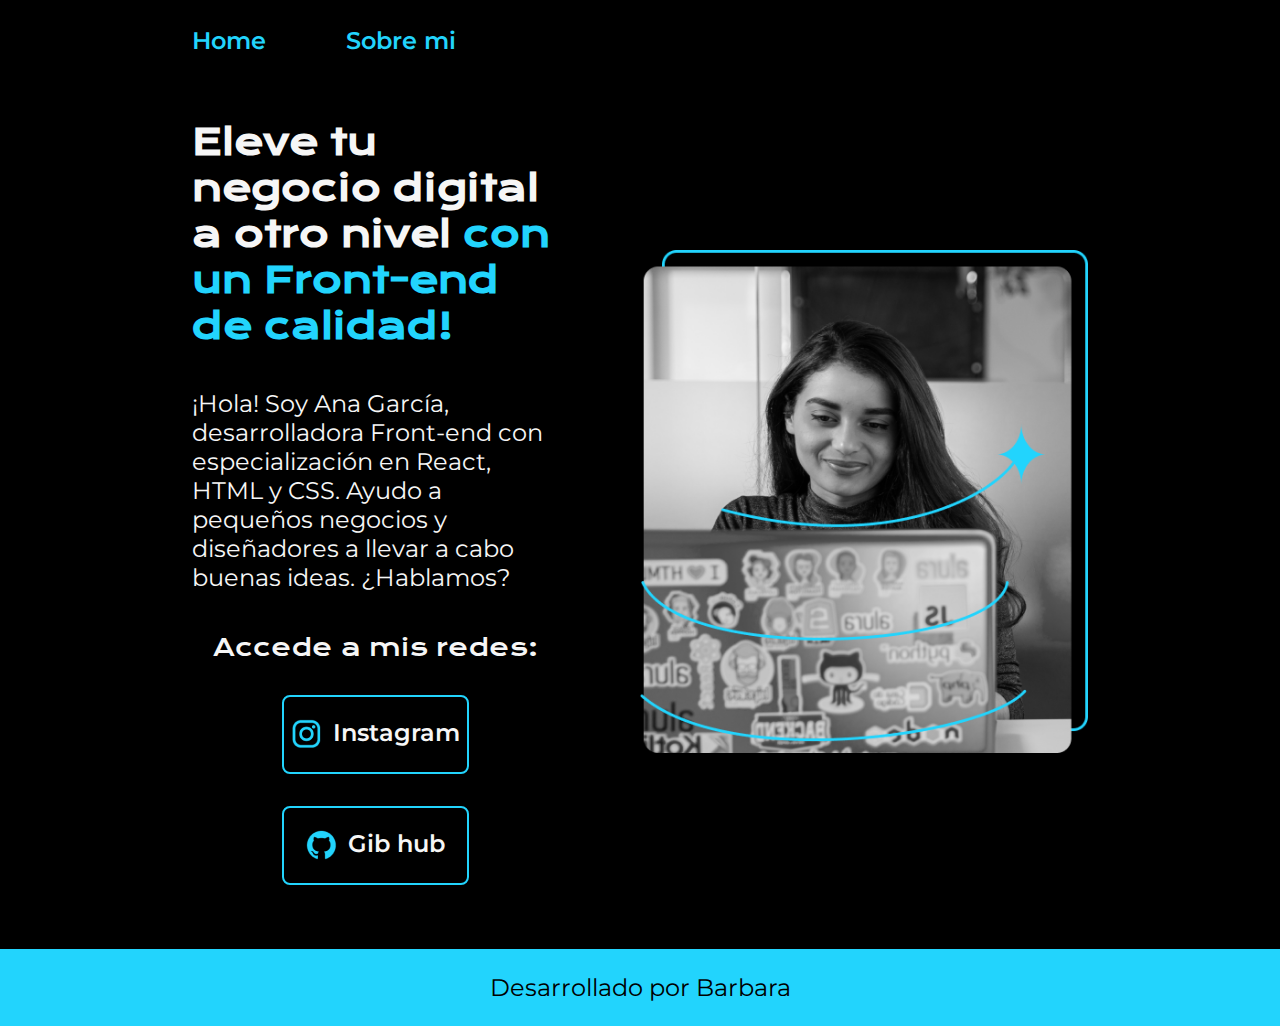
<file: index.html>
<!DOCTYPE html>
<html lang="es-mx">
<head>
    <meta charset="UTF-8">
    <meta name="viewport" content="width=device-width, initial-scale=1.0">
    <title>Portafolio</title>
    <link rel="stylesheet" href="./styles/style.css">
</head>
<body>
    <header class="header">
        <nav class="header__menu">
            <a class="header__menu__link" href="index.html">Home</a>
            <a class="header__menu__link" href="about.html"> Sobre mi</a>
        </nav>
    </header>
    <main class="presentacion">
        <section class="presentacion__contenido">
            <h1 class="presentacion__contenido__titulo">
            Eleve tu negocio digital a otro nivel <strong class="titulo-estaque">con un Front-end de calidad!</strong>
            </h1>
        <p class="presentacion__contenido__texto">¡Hola! Soy Ana García, desarrolladora Front-end con especialización en React, HTML y CSS. Ayudo a pequeños negocios y diseñadores a llevar a cabo buenas ideas. ¿Hablamos?

        </p>
        <div class="presentacion__enlaces">
            <h2 class="presentacion__enlaces__subtitulo">Accede a mis redes: </h2>
        <a class="presentacion__enlaces__link" href="https://www.instagram.com/">
            <img src="./assest/instagram.png" >
            Instagram</a>
        <a class="presentacion__enlaces__link" href="https://github.com/"> 
            <img src="./assest/github.png" > 
            Gib hub</a>
        </div>
    </section>
        <img class="presentacion__imagen" src="./assest/Imagem.png" alt="IMAGEN DE ANA GARCIA TRABAJANDO">
        
    </main>
    <footer class="footer">
        <p>Desarrollado por Barbara</p>
    </footer>
    
</body>
</html>
</file>
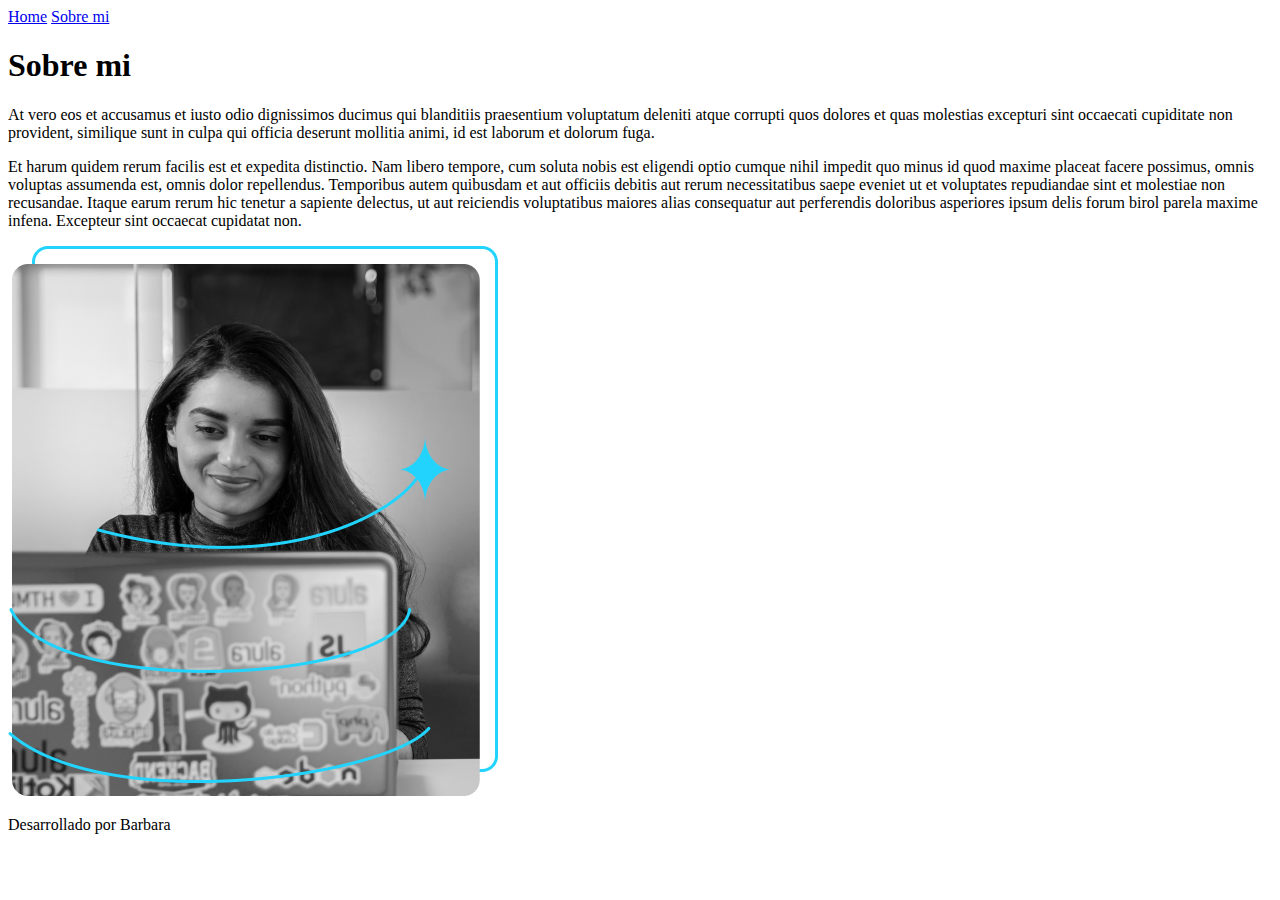
<file: about.html>
<!DOCTYPE html>
<html lang="es-mx">
<head>
    <meta charset="UTF-8">
    <meta name="viewport" content="width=device-width, initial-scale=1.0">
    <title>Sobre mi</title>
</head>
<body>
    <header class="header">
        <nav class="header__menu">
            <a class="header__menu__link" href="index.html">Home</a>
            <a class="header__menu__link" href="about.html"> Sobre mi</a>
        </nav>
    </header>
    <main>

        <section>
            <h1>Sobre mi</h1>
            <p>At vero eos et accusamus et iusto odio dignissimos ducimus qui blanditiis praesentium voluptatum deleniti atque corrupti quos dolores et quas molestias excepturi sint occaecati cupiditate non provident, similique sunt in culpa qui officia deserunt mollitia animi, id est laborum et dolorum fuga.</p>
            <p>Et harum quidem rerum facilis est et expedita distinctio. Nam libero tempore, cum soluta nobis est eligendi optio cumque nihil impedit quo minus id quod maxime placeat facere possimus, omnis voluptas assumenda est, omnis dolor repellendus. Temporibus autem quibusdam et aut officiis debitis aut rerum necessitatibus saepe eveniet ut et voluptates repudiandae sint et molestiae non recusandae. Itaque earum rerum hic tenetur a sapiente delectus, ut aut reiciendis voluptatibus maiores alias consequatur aut perferendis doloribus asperiores ipsum delis forum birol parela maxime infena. Excepteur sint occaecat cupidatat non.</p>

        </section>
        <img src="./assest/Imagem.png" alt="IMAGEN DE ANA GARCIA TRABAJANDO">
    </main>
    <footer class="footer">
        <p>Desarrollado por Barbara</p>
    </footer>
    
</body>
</html>
</file>
<file: styles/style.css>
@import url('https://fonts.googleapis.com/css2?family=Krona+One&family=Montserrat:ital,wght@0,100..900;1,100..900&display=swap');

:root{
    --color-primario:#000000;
    --color-segundario:#F6F6F6  ;
    --color-terciario:#22D4FD;
    
    --fuente-montserrat: 'Montserrat',sans serif;
    --fuente-krona: 'Krona One',sans serif;
}


*{
    padding: 0;
    margin: 0;
}


body {
    background-color: var(--color-primario);
    color: var(--color-segundario);
    box-sizing: border-box;
}

.titulo-estaque{
    color: var(--color-terciario);
}

.header{
    padding: 2% 0% 0% 15%;
    
}

.header__menu{
    display: flex;
    gap: 80px;
    
}



.header__menu__link{
    font-family:var(--fuente-montserrat);
    font-size: 1.5rem;
    font-weight: 600;
    color: var(--color-terciario);
    text-decoration: none;
}

.presentacion{
    display: flex;
    align-items: center;
    padding: 5% 15%;
    justify-content: space-between;
    gap: 82px;
}

.presentacion__contenido{
    width: 50%;
    display: flex;
    flex-direction: column;
    gap: 40px;
}

.presentacion__contenido__titulo{
    font-size: 2.25rem;
    font-family: var(--fuente-krona)
}

.presentacion__contenido__texto{
    font-size: 1.5rem;
    font-family:  var(--fuente-montserrat);
}

.presentacion__enlaces{
    display: flex;
    justify-content: space-between;
    flex-direction: column;
    align-items: center;
    gap: 32px;
}

.presentacion__enlaces__link{
    width: 50%;
    text-align: center;
    padding: 21.5px 0;
    border-radius: 8px;
    font-family:var(--fuente-montserrat); 
    font-size: 1.5rem;
    font-weight: 600;
    text-decoration: none;
    color: var(--color-segundario);
    border: 2px solid #22D4FD;
    display: flex;
    justify-content: center;
    gap: 10px;
}

.presentacion__enlaces__subtitulo{
    font-family:var(--fuente-krona);
    font-size: 1.5rem;
    font-weight: 400;
}

.presentacion__enlaces__link:hover{
    background-color: #272727;
}

.presentacion__imagen{
    width: 50%;
}

.footer{
    color: var(--color-primario);
    background-color: var(--color-terciario);
    padding: 24px;
    text-align: center;
    font-family:var(--fuente-montserrat);
    font-size: 1.5rem;
    font-weight: 400;
}

@media(max-width:1200px){
    .header__menu{
        justify-content: center;
    }
    .header{
        padding: 10%;
    }
    .presentacion{
        flex-direction: column-reverse;
        padding: 5%;
    }
    .presentacion__contenido{
        width: auto;
    }
}
</file>
